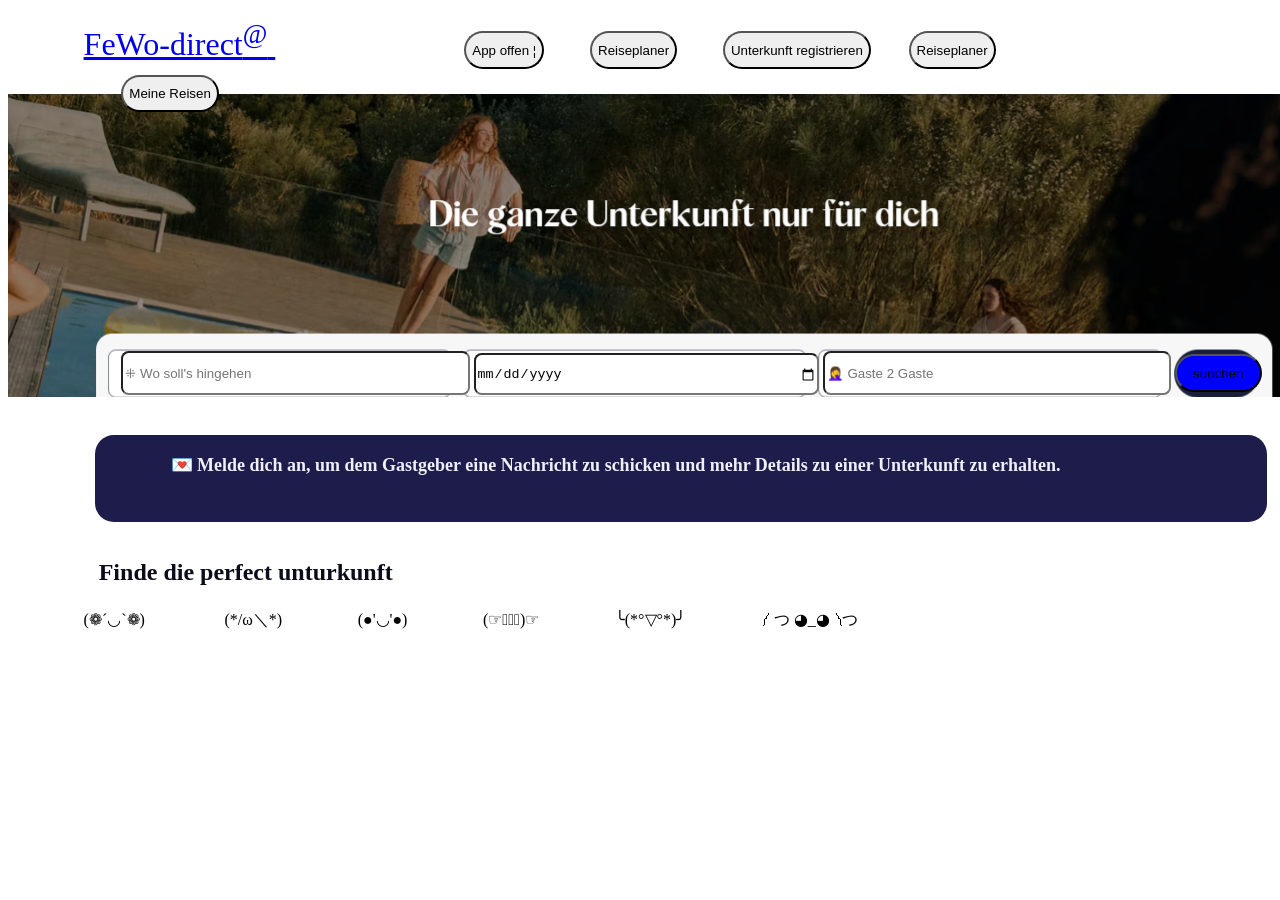
<file: index.html>
<!DOCTYPE html>
<html lang="en">
<head>
    <meta charset="UTF-8">
    <meta name="viewport" content="width=device-width, initial-scale=1.0">
    <link rel="stylesheet" href="style.css">
    <title>form</title>
</head>
<body>
    <div>
        <div class="header">
       <div class="logo"> <a href="#">FeWo-direct<sup>@</sup> </a>
        <button class="fbtn1">App offen ¦</button> <button class="fbtn" >Reiseplaner</button> <button class="fbtn">Unterkunft registrieren</button><button class="fbtn">Reiseplaner</button><button class="fbtn">Meine Reisen</button></div>
        </div>
        <form >
            <div  class="form">
<div class="frame">
<input type="text" class="input" placeholder="⁜ Wo soll's hingehen">
<input type="date" class="input" placeholder="sa..28.Marz-sa ..11.Apr.">
<input type="text" class="input" placeholder="🤦‍♀️ Gaste 2 Gaste">
<input type="submit" value="sunchen" class="subbtn">
</div>
        
 <div class="h2">
<h1 class=" btn">💌 Melde dich an, um dem Gastgeber eine Nachricht zu schicken und mehr Details zu einer Unterkunft zu erhalten.</h1>  
</div>
        
<div class="header">
       <div class="lsn"><p><b> Finde die perfect unturkunft</b></p>
        
        </div>
        

        <div >
    <a class=" icons">(❁´◡`❁)</a> <a class=" icons">(*/ω＼*)</a><a class=" icons">(●'◡'●)</a><a class=" icons">(☞ﾟヮﾟ)☞</a><a class=" icons">╰(*°▽°*)╯</a><a class=" icons">༼ つ ◕_◕ ༽つ</a>
        </div>
        </form>
    </div>
</body>
</html>
</file>
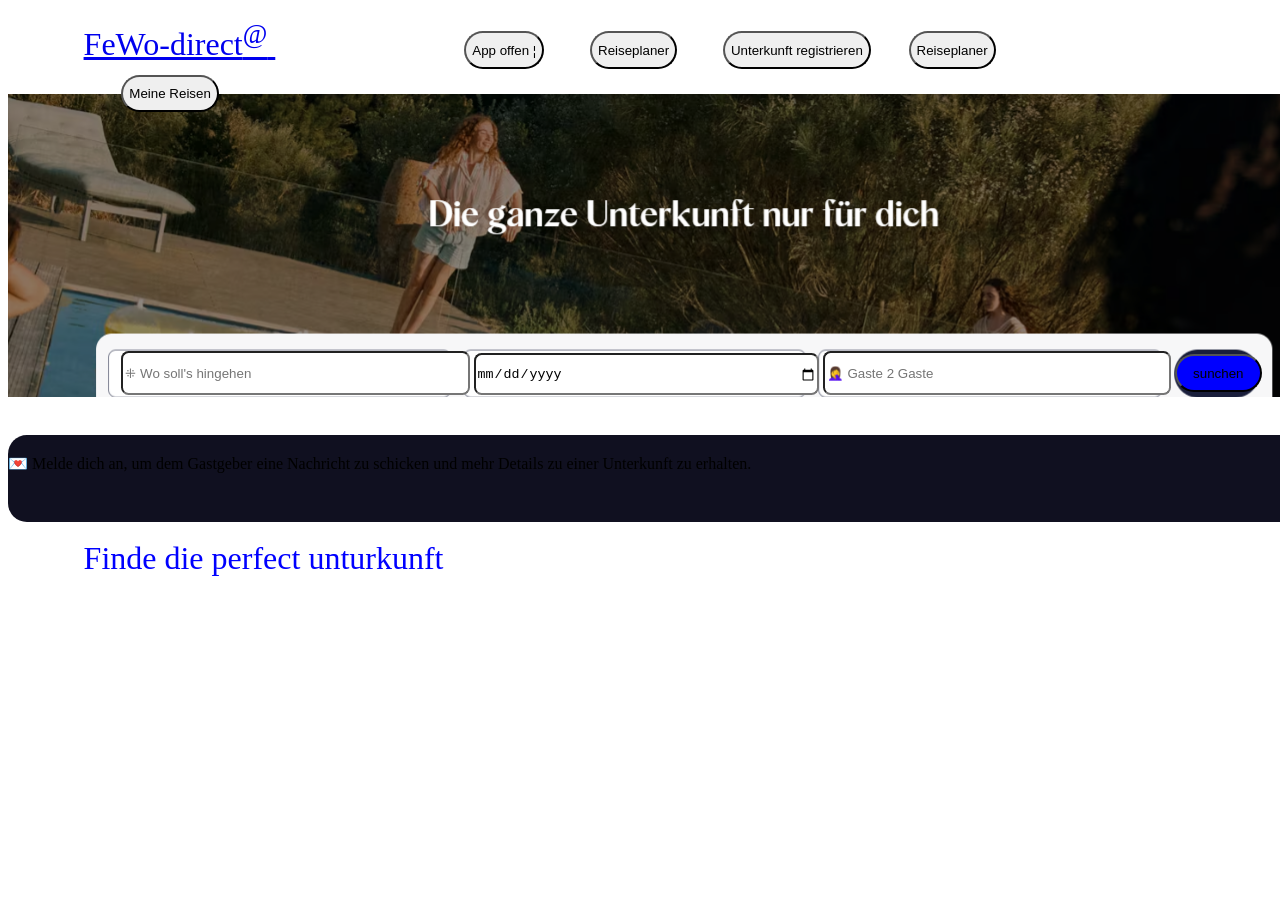
<file: tre GYM/sform.html>
<!DOCTYPE html>
<html lang="en">
<head>
    <meta charset="UTF-8">
    <meta name="viewport" content="width=device-width, initial-scale=1.0">
    <link rel="stylesheet" href="style.css">
    <title>form</title>
</head>
<body>
    <div>
        <div class="header">
       <div class="logo"> <a href="#">FeWo-direct<sup>@</sup> </a>
        <button class="fbtn1">App offen ¦</button> <button class="fbtn" >Reiseplaner</button> <button class="fbtn">Unterkunft registrieren</button><button class="fbtn">Reiseplaner</button><button class="fbtn">Meine Reisen</button></div>
        </div>
        <form >
            <div  class="form">
<div class="frame">
<input type="text" class="input" placeholder="⁜ Wo soll's hingehen">
<input type="date" class="input" placeholder="sa..28.Marz-sa ..11.Apr.">
<input type="text" class="input" placeholder="🤦‍♀️ Gaste 2 Gaste">
<input type="submit" value="sunchen" class="subbtn">
</div>
        
 <div class="h2">
💌 <h class=" btn">Melde dich an, um dem Gastgeber eine Nachricht zu schicken und mehr Details zu einer Unterkunft zu erhalten.</h>  
</div>
        
<div class="header">
       <div class="logo"> Finde die perfect unturkunft
        
        </div>
        
        </form>
    </div>
</body>
</html>
</file>
<file: style.css>
.logo{
    margin-top: 0.5cm;
    font-size: xx-large;
    color:blue;
     margin-left: 2cm;
     margin-right: 4cm;
    
}
.header{
    height: 2cm;
    
}

.fbtn1{
   margin-left: 5cm;
   height: 1cm;
   border-radius: 0.5cm;
}
.fbtn{
   margin-left: 1cm;
   height: 1cm;
   border-radius: 0.5cm;
   box-decoration-break: none;
}
   .form{
    height:8cm;
    background-image: url("image/Capture.PNG");
 
     
    width:35.5cm;
   }
    .frame{
        padding-top: 6.8cm;
        padding-left: 3cm;
        height:0.5cm;
    }
    .input{
        height:1cm;
        width:9cm;
        border-radius: 0.2cm;
    }
    .subbtn{
        height:1cm;
        width:2.3cm;
        background-color: blue;
        border-radius: 1cm;
    }
    .h2{
        margin-left: 2.3cm;
        padding-top:0.5cm;
        margin-top: 1.7cm;
        height:1.8cm;
        background-color: rgb(29, 28, 75);
        border-radius: 0.5cm;
        color: white;
        width:31cm;
        
    }
    .text{
        height:2cm;
        color:red;
        width:4cm;
    }

     
   
    .inputs{
        border-radius: 0.2cm;
        height: 0.9cm;
         margin-left: 4.5cm;
         width:7cm;
         margin-top: 0.5cm;
        
         
    }
    
    .login-btn{
        margin-left:16cm;
        height:1cm;
        width:2cm;
        margin-top:2.5cm;

    }
h1{
    margin-top: 0.0cm;
    font-size: large;
    color:rgb(239, 239, 247);
     margin-left: 2cm;
     margin-right: 4cm;
    
}
.head{
    font-size:xx-large;
    margin: 2cm;
    
}
p{
    font-size: x-large;
    margin-top: 1cm;
    margin-left: 2.4cm;
    color:rgb(11, 11, 26);
    
}
.icons{
    margin-left:2cm;
}
</file>
<file: tre GYM/style.css>
.header{
    height: 2cm;
}
.logo{
    margin-top: 0.5cm;
    font-size: xx-large;
    color:blue;
     margin-left: 2cm;
     margin-right: 4cm;
    
}
.fbtn1{
   margin-left: 5cm;
   height: 1cm;
   border-radius: 0.5cm;
}
.fbtn{
   margin-left: 1cm;
   height: 1cm;
   border-radius: 0.5cm;
   box-decoration-break: none;
}
   .form{
    height:8cm;
    background-image: url("image/Capture.PNG");
 
     
    width:35.5cm;
   }
    .frame{
        padding-top: 6.8cm;
        padding-left: 3cm;
        height:0.5cm;
    }
    .input{
        height:1cm;
        width:9cm;
        border-radius: 0.2cm;
    }
    .subbtn{
        height:1cm;
        width:2.3cm;
        background-color: blue;
        border-radius: 1cm;
    }
    .h2{
        padding-top:0.5cm;
        margin-top: 1.7cm;
        height:1.8cm;
        background-color: rgb(16, 16, 32);
        border-radius: 0.5cm;
    }
    .text{
        justify-content: flex;
    }
    
    .circl{
        height:1cm;
        width:1cm;
        border-radius: 1cm;
        background-color: rgb(54, 96, 158);
        margin-left:0.5cm;
        padding-top: 0.5cm;
        
    }
   
    .inputs{
        border-radius: 0.2cm;
        height: 0.9cm;
         margin-left: 4.5cm;
         width:7cm;
         margin-top: 0.5cm;
        
         
    }
    .login-btn{
        margin-left:16cm;
        height:1cm;
        width:2cm;
        margin-top:2.5cm;

    }
</file>
